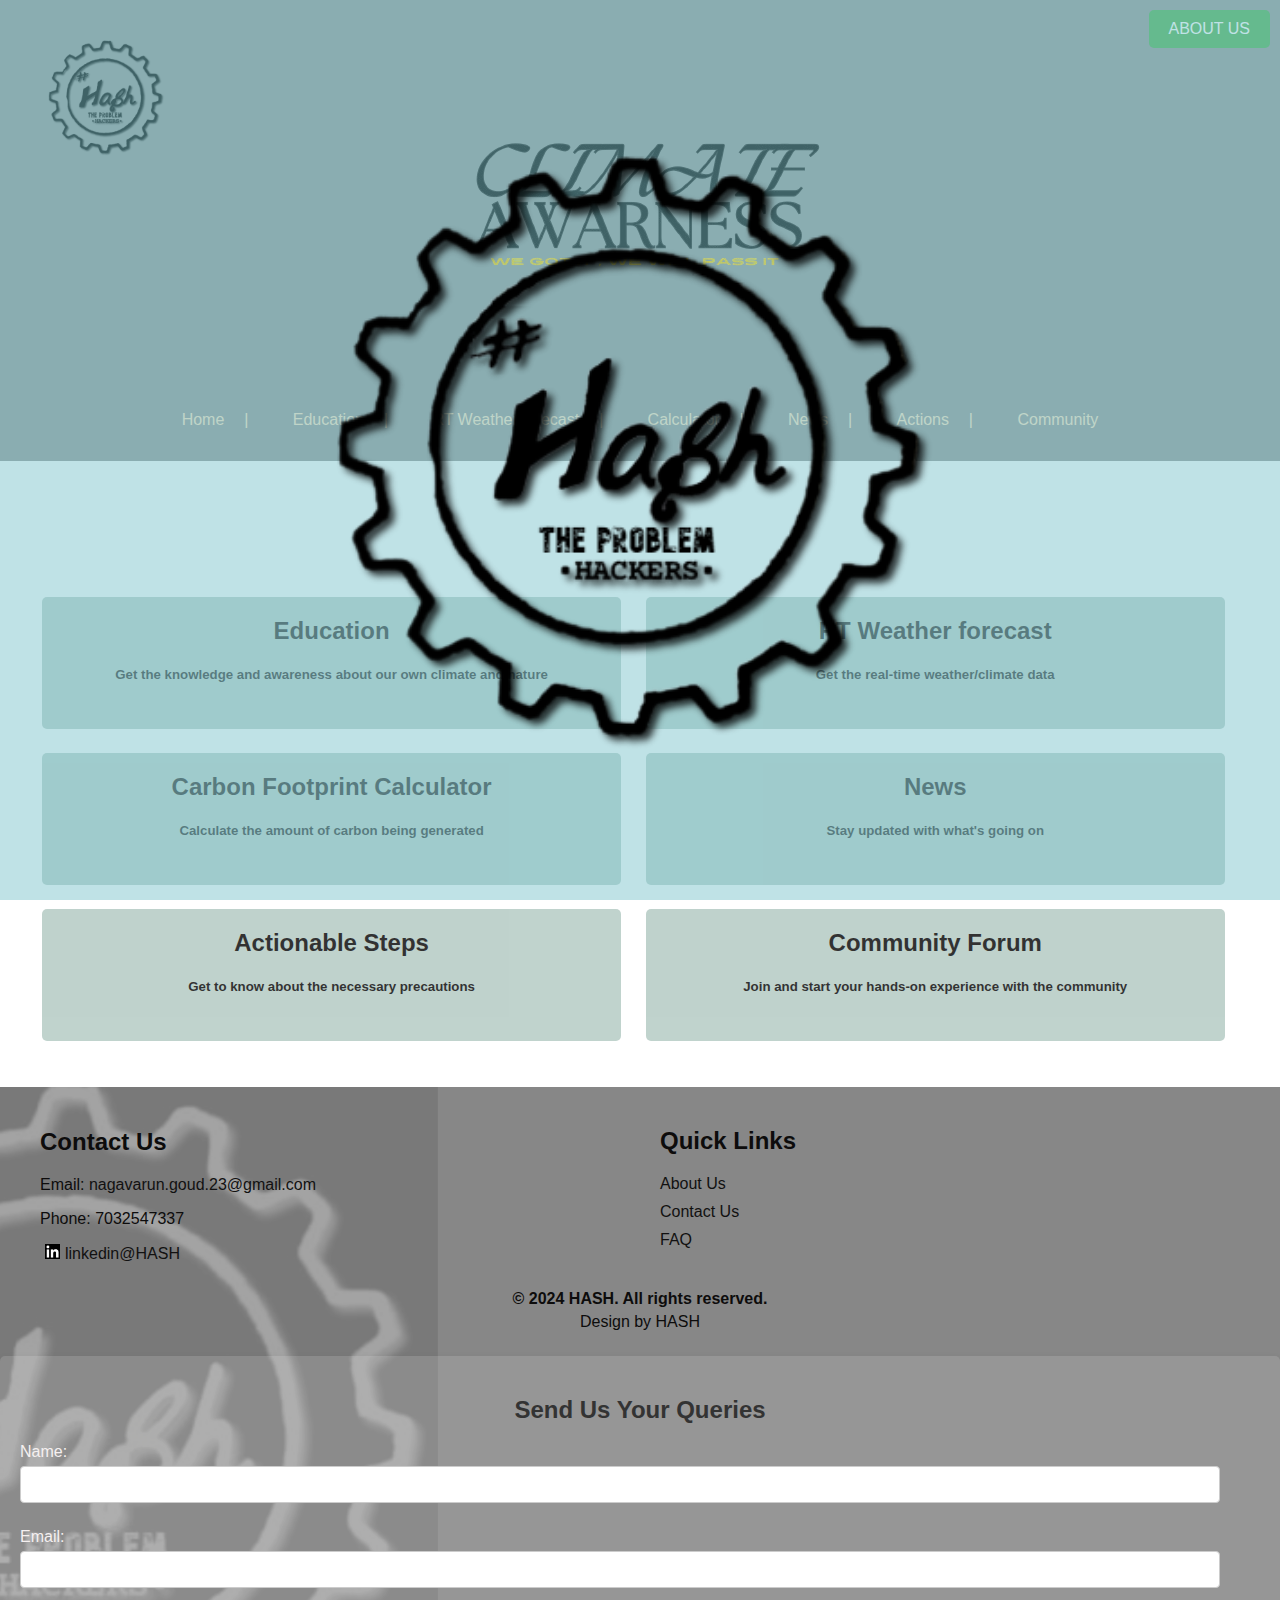
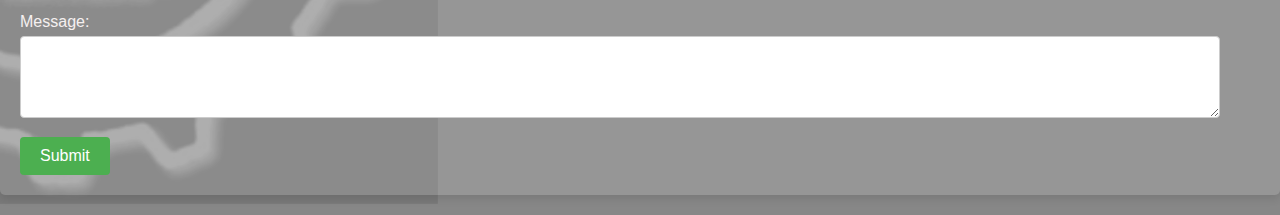
<file: index.html>
<!DOCTYPE html>
<html lang="en">
<head>
    <meta charset="UTF-8">
    <meta name="viewport" content="width=device-width, initial-scale=1.0">
    <title>Climate Change Awareness</title>
    <link rel="stylesheet" href="styles.css">
</head>
<body>
    <div id="intro-animation">
        <img id="intro-logo" src="img/logo.png" alt="Intro Logo">
    </div>
    <header>
        <img class="head" src="img/Climate_Awarness-removebg-preview.png">
        <img class="logo" src="img/logo.png" alt="LOGO">
        <nav>
            <ul>
                <li><a href="#home">Home</a></li>
                <li><a href="#education">Education</a></li>
                <li><a href="#data">RT Weather forecast</a></li>
                <li><a href="#calculator">Calculator</a></li>
                <li><a href="#news">News</a></li>
                <li><a href="#actions">Actions</a></li>
                <li><a href="#community">Community</a></li>
            </ul>
        </nav>
        <p><a href="about.html"><button class="about-btn" type="button">ABOUT US</button></a></p>
    </header>
    <main>
        <h2 class="quote">If the world were a canvas, the climate would be its vibrant hues. Let's come together to preserve its brilliance and ensure its lasting beauty.</h2>
        <section id="education" class="s1">
            <a href="education.html" class="full-link">
                <h2>Education</h2>
                <h5>Get the knowledge and awareness about our own climate and nature</h5>
            </a>
        </section>
        <section id="data" class="s6">
            <a href="data.html" class="full-link">
                <h2>RT Weather forecast</h2>
                <h5>Get the real-time weather/climate data</h5>
            </a>
        </section>
        <section id="calculator" class="s2">
            <a href="cal.html" class="full-link">
                <h2>Carbon Footprint Calculator</h2>
                <h5>Calculate the amount of carbon being generated</h5>
            </a>
        </section>
        <section id="news" class="s3">
            <a href="news.html" class="full-link">
                <h2>News</h2>
                <h5>Stay updated with what's going on</h5>
            </a>
        </section>
        <section id="actions" class="s4">
            <a href="actions.html" class="full-link">
                <h2>Actionable Steps</h2>
                <h5>Get to know about the necessary precautions</h5>
            </a>
        </section>
        <section id="community" class="s5">
            <a href="community.html" class="full-link">
                <h2>Community Forum</h2>
                <h5>Join and start your hands-on experience with the community</h5>
            </a>
        </section>
        <button id="myBtn" style="display:none;">&#x2191</button>
    </main>
    <footer>
        <div class="footer-content">
            <div class="contact-info">
                <h2>Contact Us</h2>
                <p>Email: <a href="mailto:nagavarun.goud.23@gmail.com">nagavarun.goud.23@gmail.com</a></p>
                <p>Phone: 7032547337</p>
                <a href="https://www.linkedin.com/in/sai-srujan-ramini-149b97248" target="_blank">
                    <img src="img/linkedlogo.png" alt="LinkedIn" class="social-logo">linkedin@HASH
                </a>
            </div>
            <div class="quick-links">
                <h2>Quick Links</h2>
                <ul>
                    <li><a href="about.html">About Us</a></li>
                    <li><a href="contact.html">Contact Us</a></li>
                    <li><a href="education.html#faqs">FAQ</a></li>
                </ul>
            </div>
        </div>
        <div class="footer-bottom">
            <p><b>© 2024 HASH. All rights reserved.</b></p>
            <p>Design by HASH</p>
        </div>
        <section id="query" class="query-section">
            <h2>Send Us Your Queries</h2>
            <form name="contact" method="POST" data-netlify="true" onsubmit="handleSubmit(event)">
                <input type="hidden" name="form-name" value="contact">
                <label for="name">Name:</label>
                <input type="text" id="name" name="name" required>
                <label for="email">Email:</label>
                <input type="email" id="email" name="email" required>
                <label for="message">Message:</label>
                <textarea id="message" name="message" rows="4" required></textarea>
                <button type="submit" class="submit-btn">Submit</button>
            </form>
        </section>
    </footer>
    <script>
            window.onscroll = function() {
                var btn = document.getElementById("myBtn");
                if (document.body.scrollTop > 20 || document.documentElement.scrollTop > 20) {
                    btn.style.display = "block"; // Show the button when scrolled down
                } else {
                    btn.style.display = "none"; // Hide the button when at the top
                }
            };

            document.getElementById("myBtn").onclick = function() {
                document.body.scrollTop = 0; // For Safari
                document.documentElement.scrollTop = 0; // For Chrome, Firefox, IE, and Opera
            };

        function handleSubmit(event) {
            event.preventDefault();
            window.location.href = "querie.html";
        }
    </script>
    <script src="scripts.js"></script>
</body>
</html>
</file>
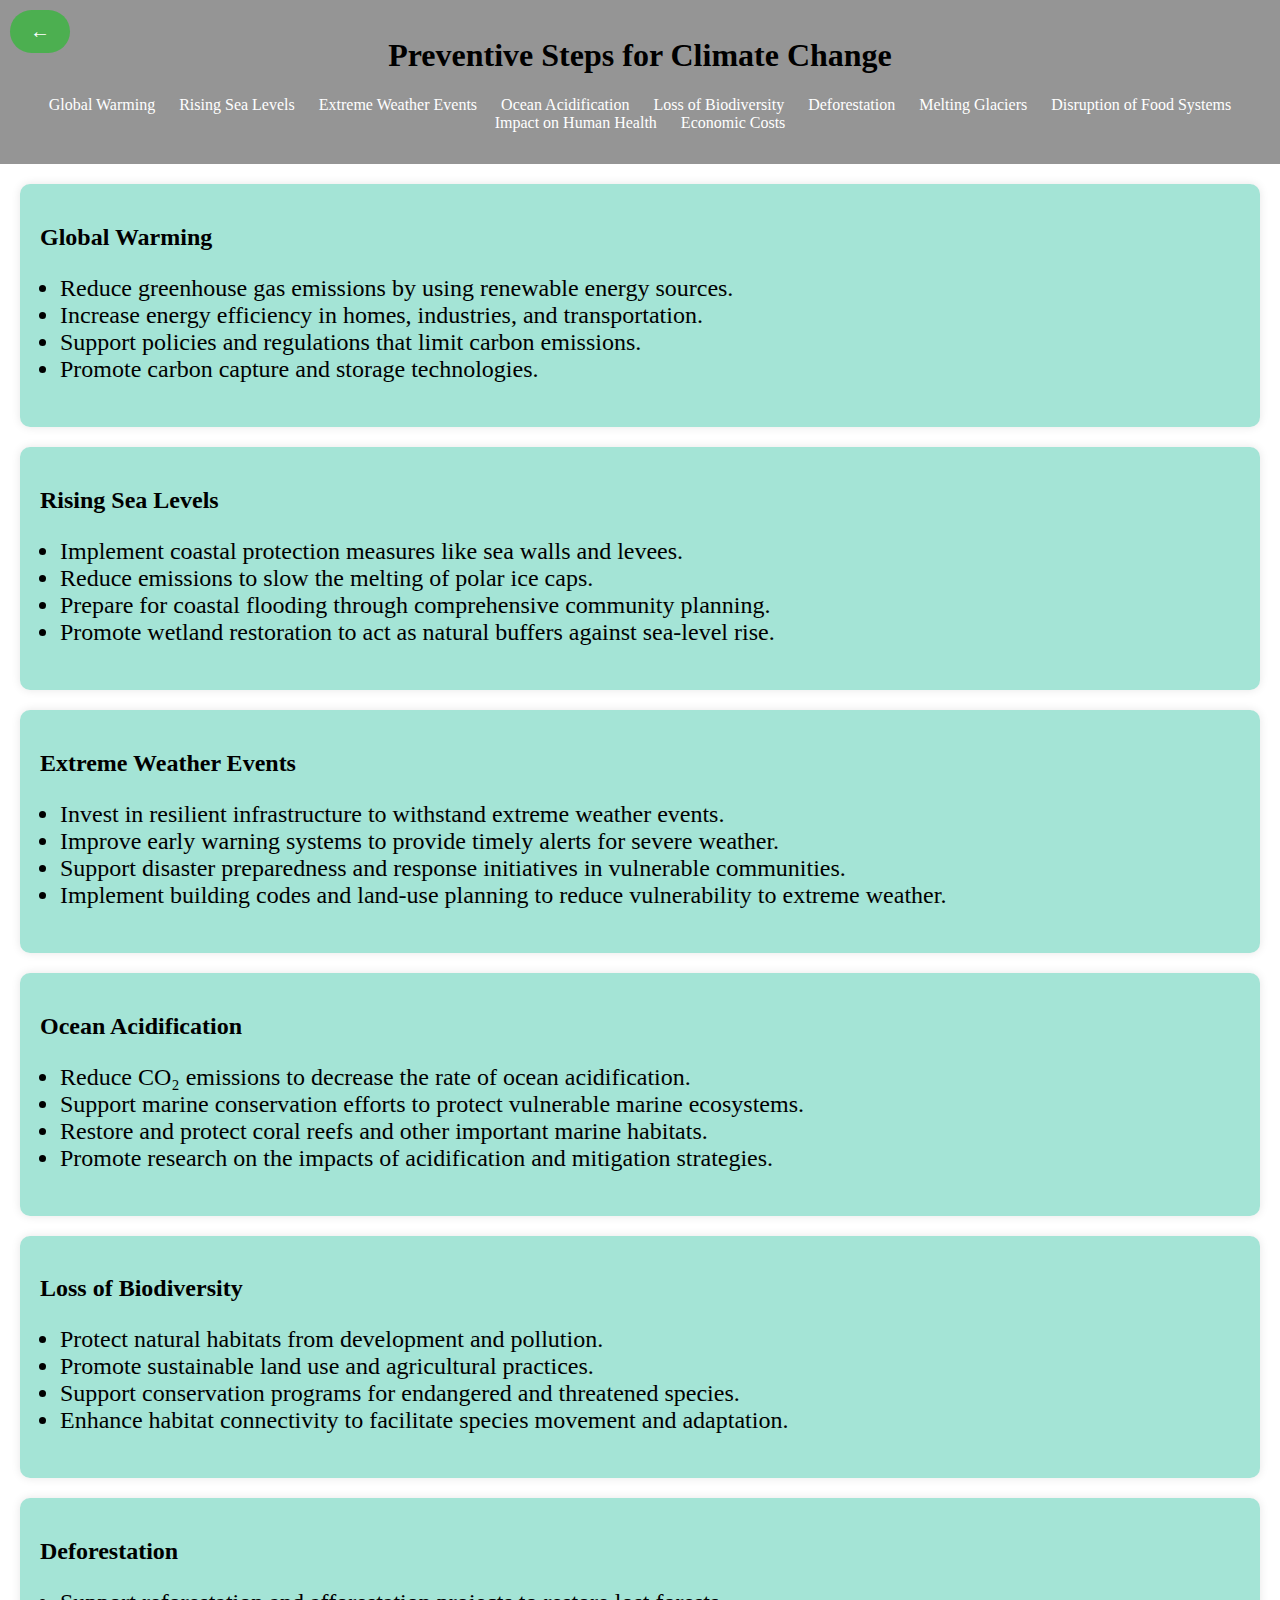
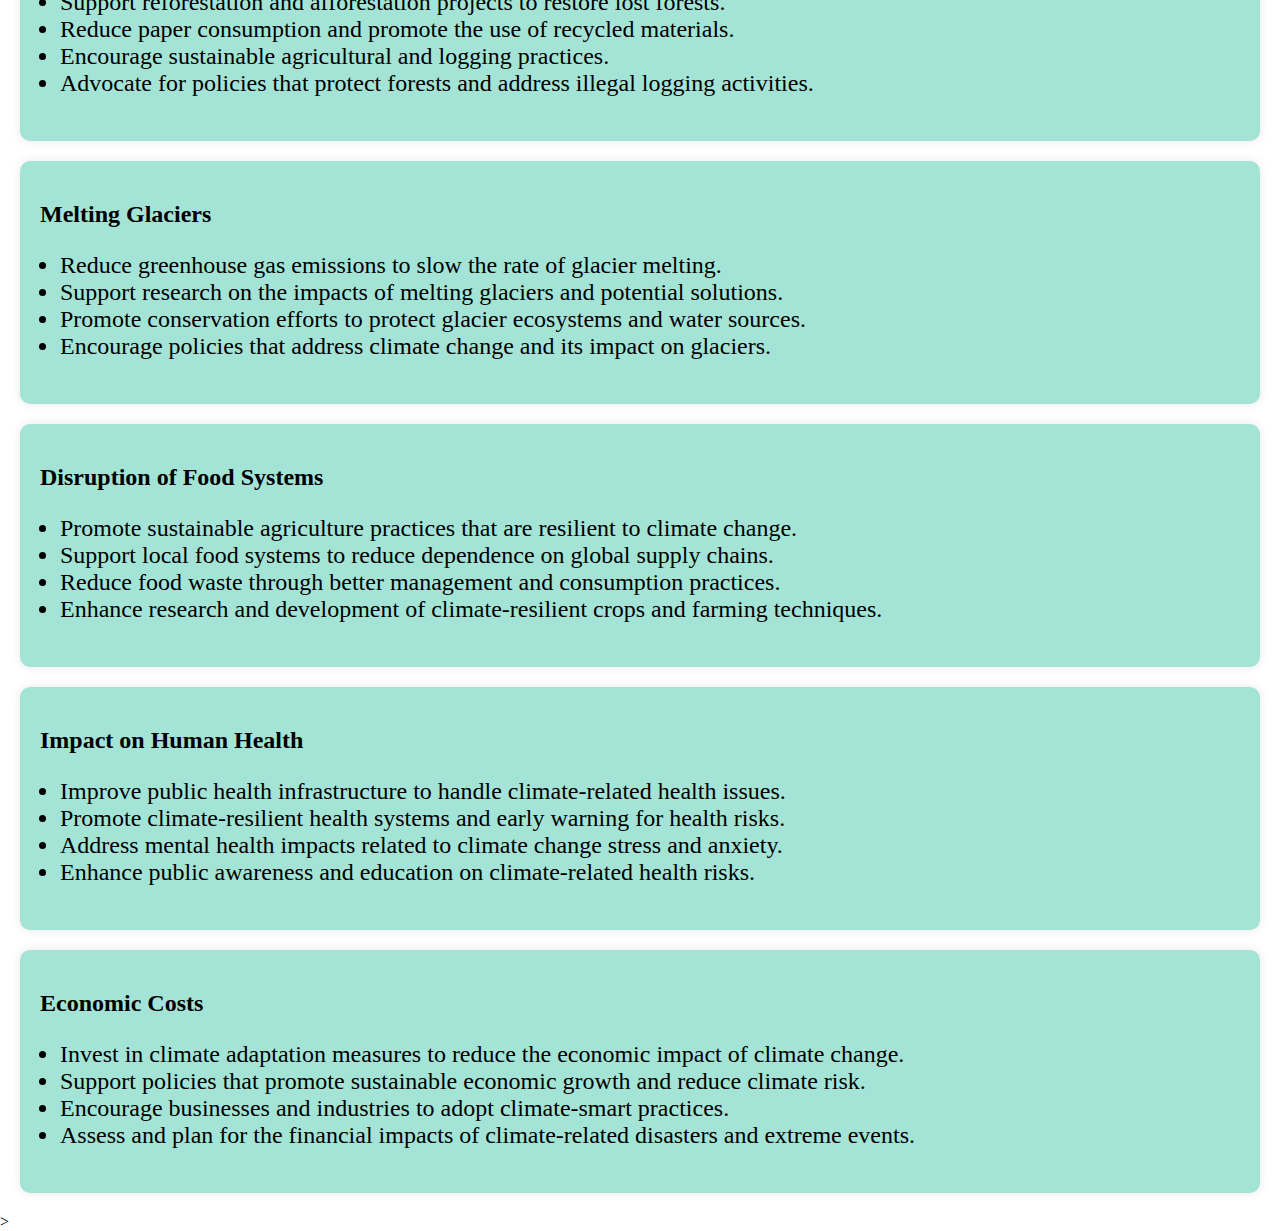
<file: actions.html>
<!DOCTYPE html>
<html lang="en">
<head>
    <meta charset="UTF-8">
    <meta name="viewport" content="width=device-width, initial-scale=1.0">
    <title>Preventive Steps for Climate Change</title>
    <link rel="stylesheet" href="actions.css">
</head>
<body>
    <header>
        <h1>Preventive Steps for Climate Change</h1>
        <nav>
            <ul>
                <li><a href="#global-warming">Global Warming</a></li>
                <li><a href="#sea-levels">Rising Sea Levels</a></li>
                <li><a href="#weather-events">Extreme Weather Events</a></li>
                <li><a href="#acidification">Ocean Acidification</a></li>
                <li><a href="#biodiversity">Loss of Biodiversity</a></li>
                <li><a href="#deforestation">Deforestation</a></li>
                <li><a href="#glaciers">Melting Glaciers</a></li>
                <li><a href="#food-systems">Disruption of Food Systems</a></li>
                <li><a href="#health">Impact on Human Health</a></li>
                <li><a href="#economic-costs">Economic Costs</a></li>
            </ul>
        </nav>
    </header>

    <main>
        <div class="container" id="global-warming">
            <section>
                <h2>Global Warming</h2>
                <ul>
                    <li>Reduce greenhouse gas emissions by using renewable energy sources.</li>
                    <li>Increase energy efficiency in homes, industries, and transportation.</li>
                    <li>Support policies and regulations that limit carbon emissions.</li>
                    <li>Promote carbon capture and storage technologies.</li>
                </ul>
            </section>
        </div>

        <div class="container" id="sea-levels">
            <section>
                <h2>Rising Sea Levels</h2>
                <ul>
                    <li>Implement coastal protection measures like sea walls and levees.</li>
                    <li>Reduce emissions to slow the melting of polar ice caps.</li>
                    <li>Prepare for coastal flooding through comprehensive community planning.</li>
                    <li>Promote wetland restoration to act as natural buffers against sea-level rise.</li>
                </ul>
            </section>
        </div>

        <div class="container" id="weather-events">
            <section>
                <h2>Extreme Weather Events</h2>
                <ul>
                    <li>Invest in resilient infrastructure to withstand extreme weather events.</li>
                    <li>Improve early warning systems to provide timely alerts for severe weather.</li>
                    <li>Support disaster preparedness and response initiatives in vulnerable communities.</li>
                    <li>Implement building codes and land-use planning to reduce vulnerability to extreme weather.</li>
                </ul>
            </section>
        </div>

        <div class="container" id="acidification">
            <section>
                <h2>Ocean Acidification</h2>
                <ul>
                    <li>Reduce CO₂ emissions to decrease the rate of ocean acidification.</li>
                    <li>Support marine conservation efforts to protect vulnerable marine ecosystems.</li>
                    <li>Restore and protect coral reefs and other important marine habitats.</li>
                    <li>Promote research on the impacts of acidification and mitigation strategies.</li>
                </ul>
            </section>
        </div>

        <div class="container" id="biodiversity">
            <section>
                <h2>Loss of Biodiversity</h2>
                <ul>
                    <li>Protect natural habitats from development and pollution.</li>
                    <li>Promote sustainable land use and agricultural practices.</li>
                    <li>Support conservation programs for endangered and threatened species.</li>
                    <li>Enhance habitat connectivity to facilitate species movement and adaptation.</li>
                </ul>
            </section>
        </div>

        <div class="container" id="deforestation">
            <section>
                <h2>Deforestation</h2>
                <ul>
                    <li>Support reforestation and afforestation projects to restore lost forests.</li>
                    <li>Reduce paper consumption and promote the use of recycled materials.</li>
                    <li>Encourage sustainable agricultural and logging practices.</li>
                    <li>Advocate for policies that protect forests and address illegal logging activities.</li>
                </ul>
            </section>
        </div>

        <div class="container" id="glaciers">
            <section>
                <h2>Melting Glaciers</h2>
                <ul>
                    <li>Reduce greenhouse gas emissions to slow the rate of glacier melting.</li>
                    <li>Support research on the impacts of melting glaciers and potential solutions.</li>
                    <li>Promote conservation efforts to protect glacier ecosystems and water sources.</li>
                    <li>Encourage policies that address climate change and its impact on glaciers.</li>
                </ul>
            </section>
        </div>

        <div class="container" id="food-systems">
            <section>
                <h2>Disruption of Food Systems</h2>
                <ul>
                    <li>Promote sustainable agriculture practices that are resilient to climate change.</li>
                    <li>Support local food systems to reduce dependence on global supply chains.</li>
                    <li>Reduce food waste through better management and consumption practices.</li>
                    <li>Enhance research and development of climate-resilient crops and farming techniques.</li>
                </ul>
            </section>
        </div>

        <div class="container" id="health">
            <section>
                <h2>Impact on Human Health</h2>
                <ul>
                    <li>Improve public health infrastructure to handle climate-related health issues.</li>
                    <li>Promote climate-resilient health systems and early warning for health risks.</li>
                    <li>Address mental health impacts related to climate change stress and anxiety.</li>
                    <li>Enhance public awareness and education on climate-related health risks.</li>
                </ul>
            </section>
        </div>

        <div class="container" id="economic-costs">
            <section>
                <h2>Economic Costs</h2>
                <ul>
                    <li>Invest in climate adaptation measures to reduce the economic impact of climate change.</li>
                    <li>Support policies that promote sustainable economic growth and reduce climate risk.</li>
                    <li>Encourage businesses and industries to adopt climate-smart practices.</li>
                    <li>Assess and plan for the financial impacts of climate-related disasters and extreme events.</li>
                </ul>
            </section>
        </div>
        <a href="index.html"><button class="Home"><b>&larr;</b></button></a>
    <button id="myBtn">⬆</button>

        <script>
            window.onscroll = function() {
                var btn = document.getElementById("myBtn");
                if (document.body.scrollTop > 20 || document.documentElement.scrollTop > 20) {
                    btn.style.display = "block"; // Show the button when scrolled down
                } else {
                    btn.style.display = "none"; // Hide the button when at the top
                }
            };

            document.getElementById("myBtn").onclick = function() {
                document.body.scrollTop = 0; // For Safari
                document.documentElement.scrollTop = 0; // For Chrome, Firefox, IE, and Opera
            };
        </script>
    </main>>
</body>
</html>
</file>
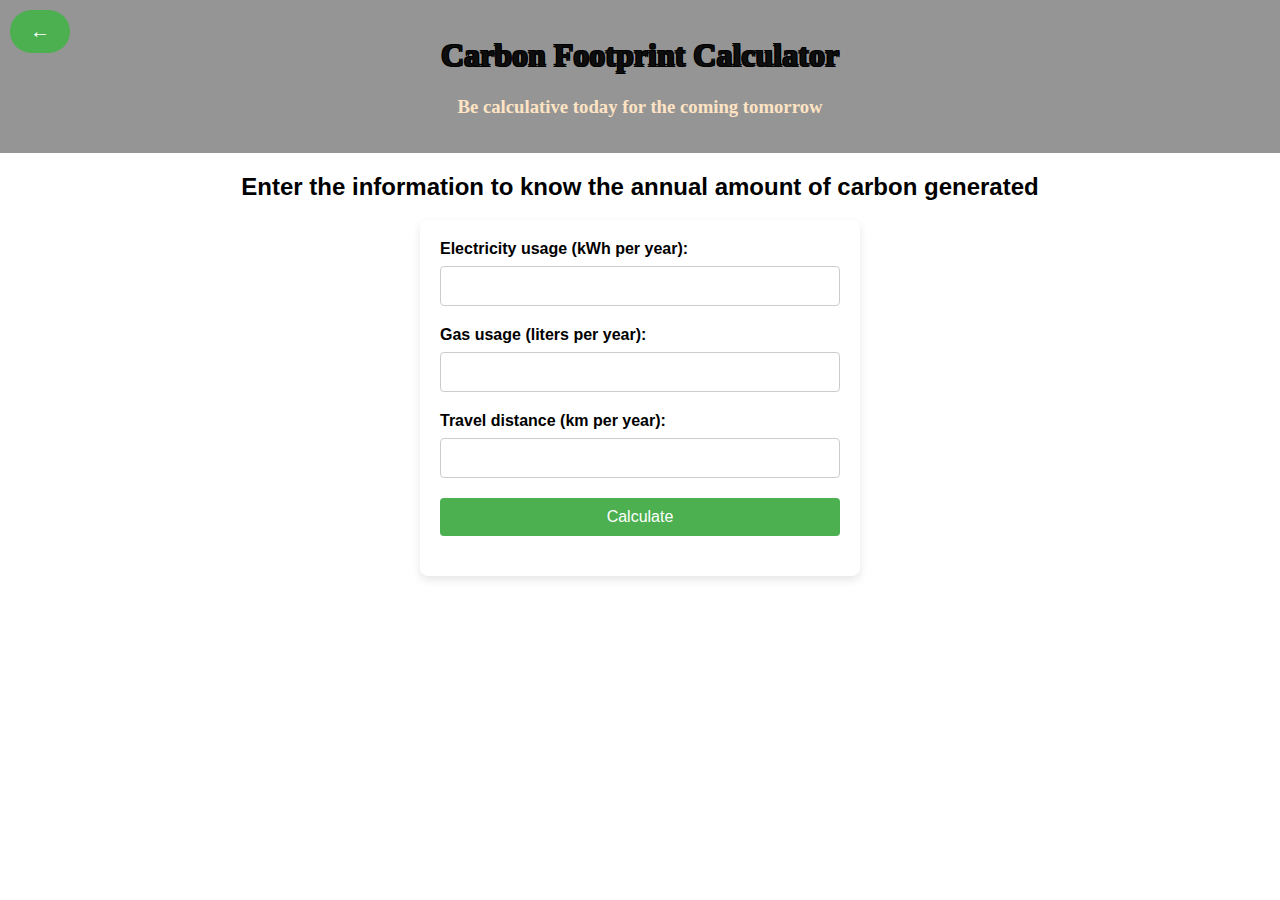
<file: cal.html>
<!DOCTYPE html>
<html lang="en">
<head>
    <meta charset="UTF-8">
    <meta name="viewport" content="width=device-width, initial-scale=1.0">
    <title>Document</title>
    <link rel="stylesheet" href="cal.css">
</head>
<body>
    <header>
        <h1>Carbon Footprint Calculator</h1>
        <h3>Be calculative today for the coming tomorrow</h3>
    </header>
    <h2>Enter the information to know the annual amount of carbon generated</h2>
    <section id="calculator">
        <form id="carbon-calculator-form">
            <label for="electricity">Electricity usage (kWh per year):</label>
            <input type="number" id="electricity" name="electricity" required>
            
            <label for="gas">Gas usage (liters per year):</label>
            <input type="number" id="gas" name="gas" required>
            
            <label for="travel">Travel distance (km per year):</label>
            <input type="number" id="travel" name="travel" required>
            
            <button type="submit">Calculate</button>
        </form>
        <p id="calculator-result"></p>
    </section>
    <script src="scripts.js"></script>
    <a href="index.html"><button class="Home"><b>&larr;</b></button></a>
    <button id="myBtn">⬆</button>
    <script>
        window.onscroll = function() {
            var btn = document.getElementById("myBtn");
            if (document.body.scrollTop > 20 || document.documentElement.scrollTop > 20) {
                btn.style.display = "block"; // Show the button when scrolled down
            } else {
                btn.style.display = "none"; // Hide the button when at the top
            }
        };

        document.getElementById("myBtn").onclick = function() {
            document.body.scrollTop = 0; // For Safari
            document.documentElement.scrollTop = 0; // For Chrome, Firefox, IE, and Opera
        };
    </script>
</body>
</html>
</file>
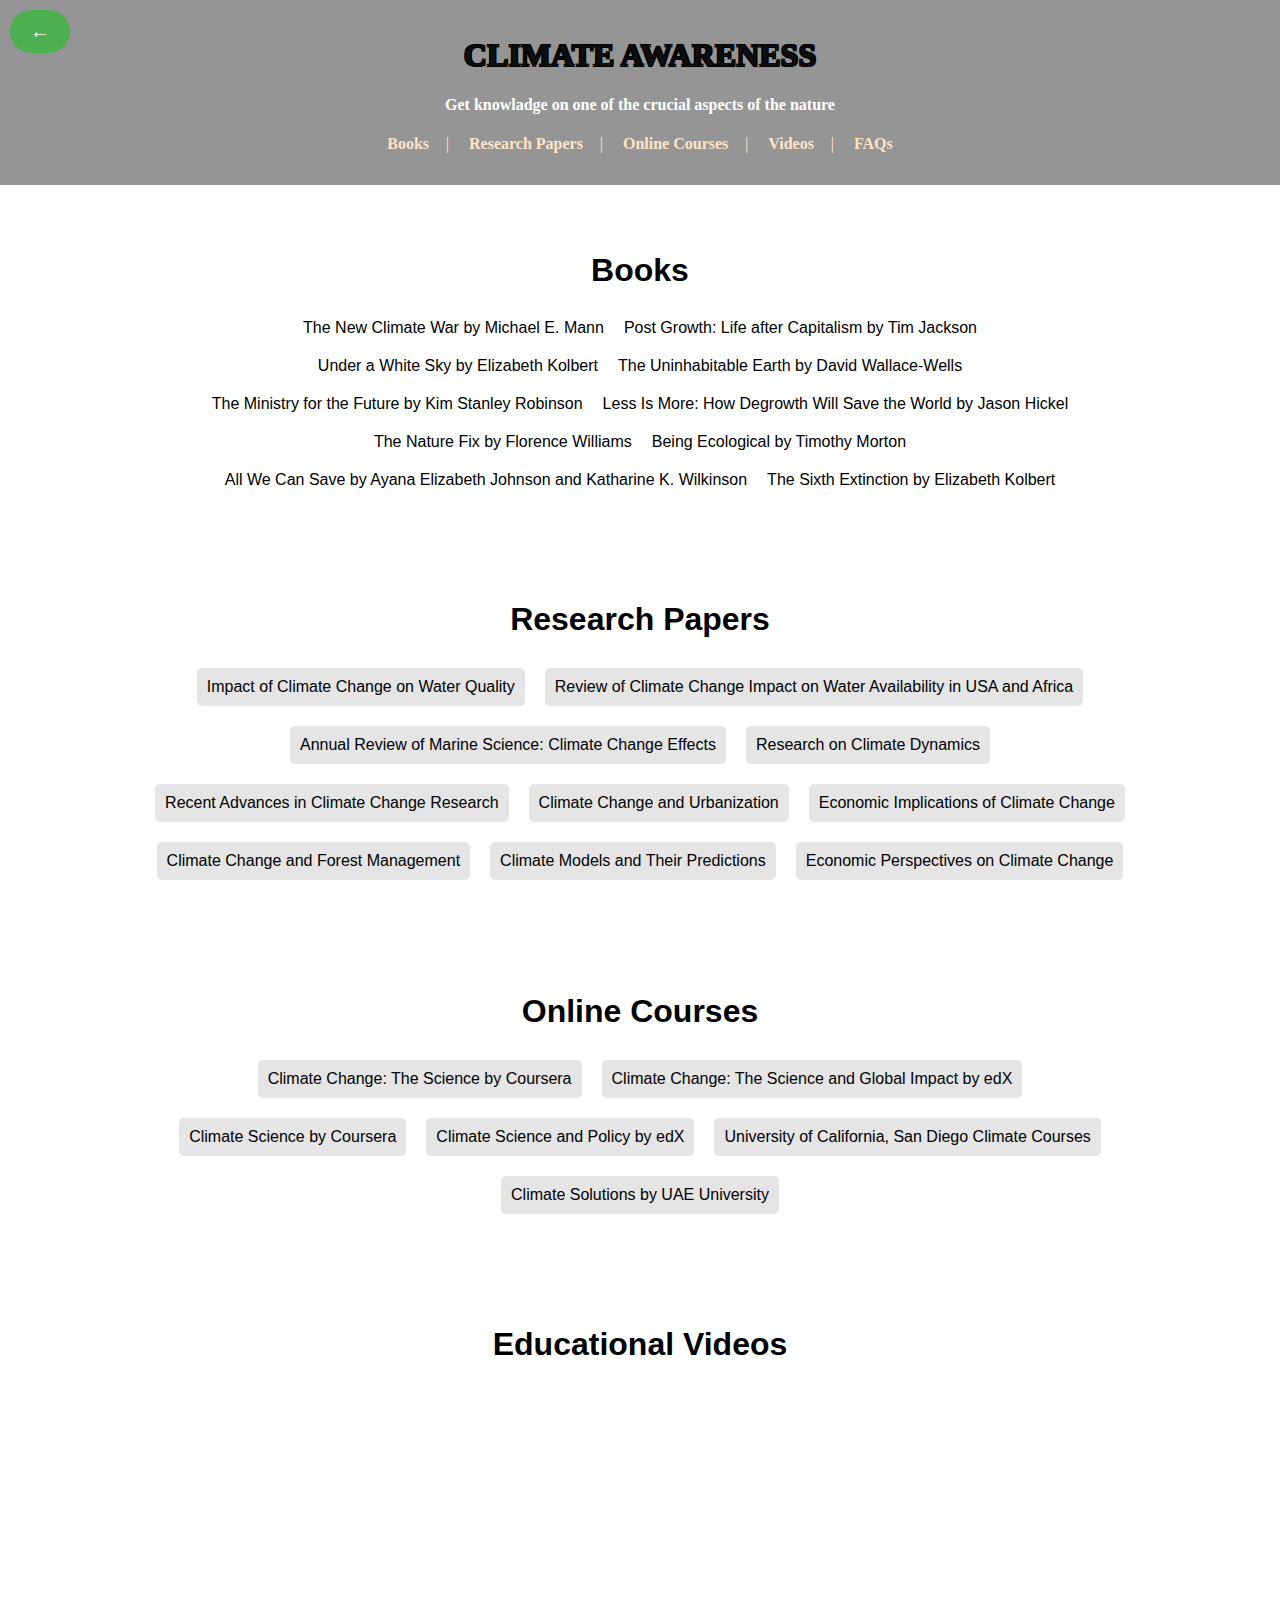
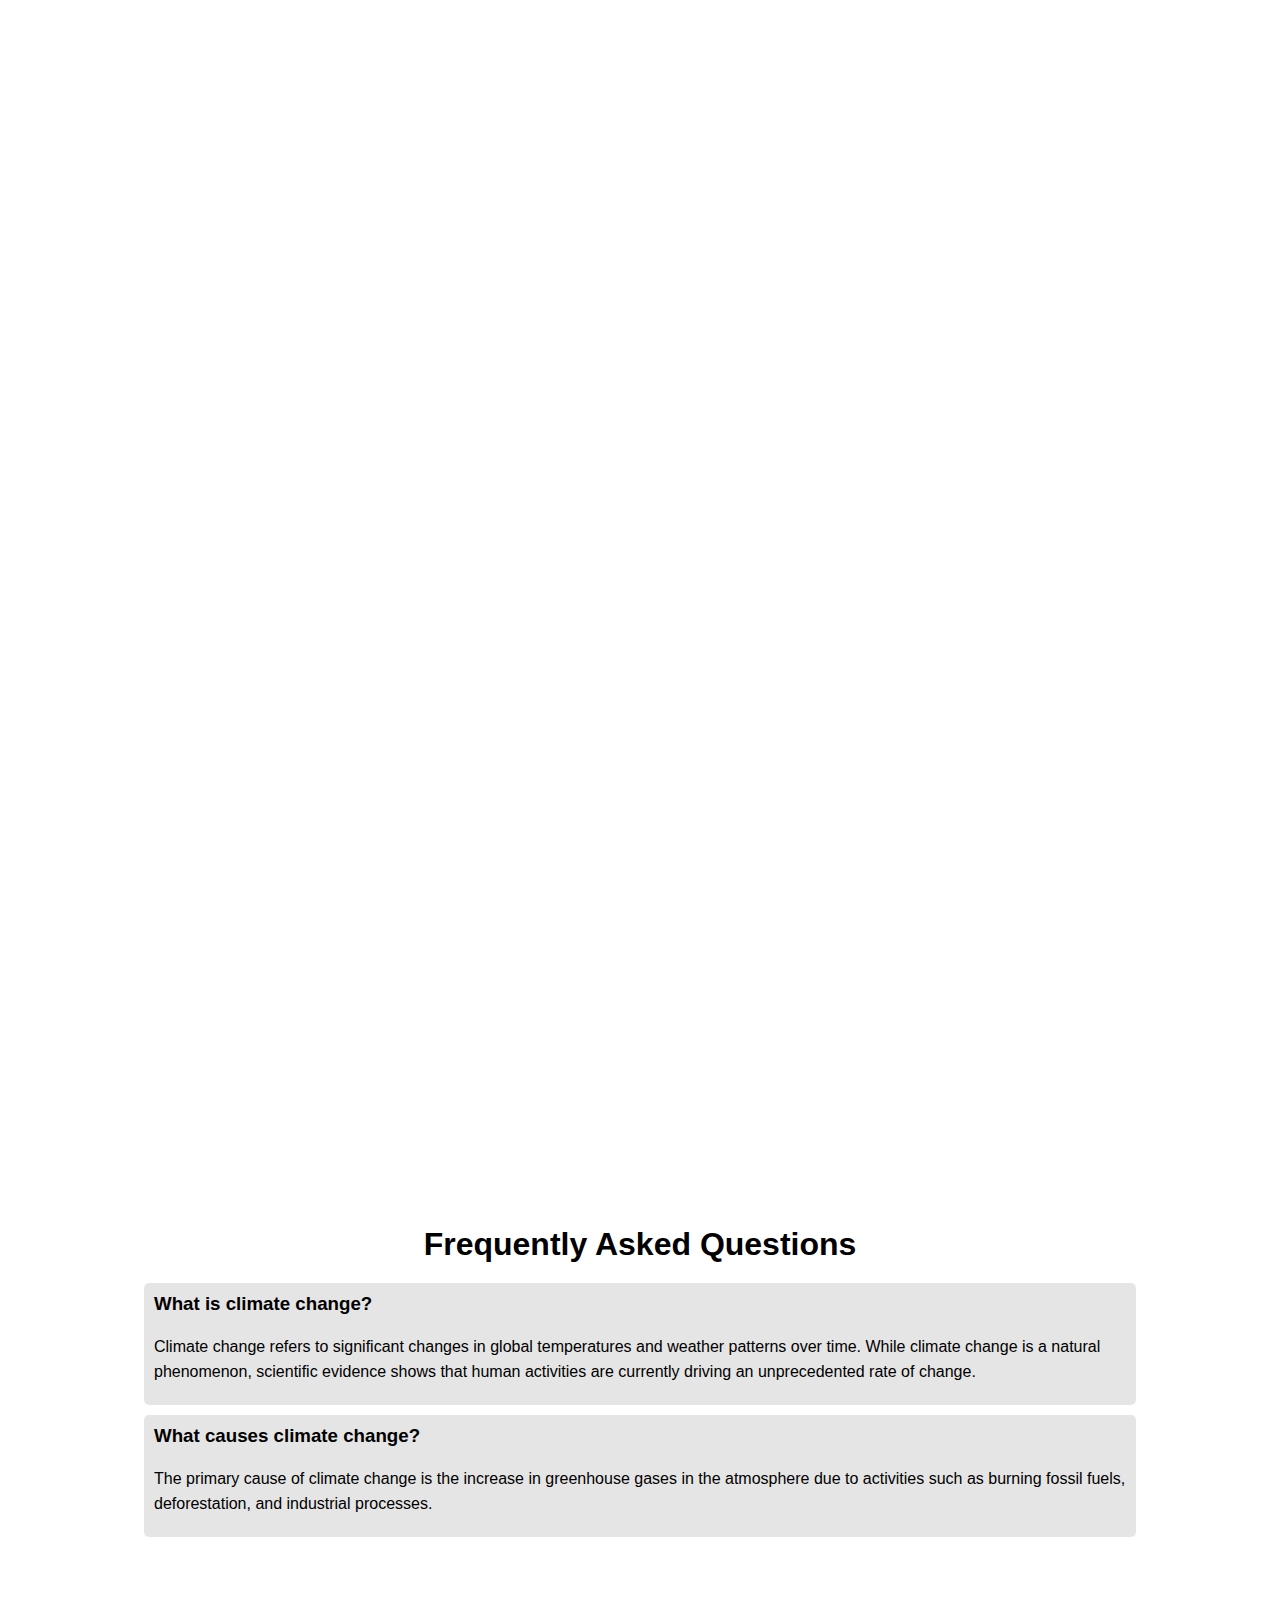
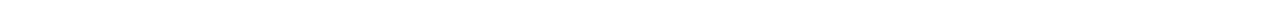
<file: education.html>
<!DOCTYPE html>
<html lang="en">
<head>
    <meta charset="UTF-8">
    <meta name="viewport" content="width=device-width, initial-scale=1.0">
    <title>Climate Change Awareness - Education</title>
    <link rel="stylesheet" href="education.css">
</head>
<body>
    <header>
        <h1>CLIMATE AWARENESS</h1>
        <h4>Get knowladge on one of the crucial aspects of the nature</h4>
        <nav>
            <ul>
                <li><a href="#books">Books</a></li>
                <li><a href="#research">Research Papers</a></li>
                <li><a href="#courses">Online Courses</a></li>
                <li><a href="#videos">Videos</a></li>
                <li><a href="#faqs">FAQs</a></li>
            </ul>
        </nav>
    </header>
    <main>
        <section id="books" class="container">
            <h2>Books</h2>
            <ul class="book-list">
                <li class="book-item"><a href="httpss://www.publicaffairsbooks.com/titles/michael-e-mann/the-new-climate-war/9781541758223/" target="_blank">The New Climate War by Michael E. Mann</a></li>
                <li class="book-item"><a href="httpss://www.wiley.com/en-us/Post+Growth%3A+Life+after+Capitalism-p-9781509542536" target="_blank">Post Growth: Life after Capitalism by Tim Jackson</a></li>
                <li class="book-item"><a href="httpss://www.penguinrandomhouse.com/books/617060/under-a-white-sky-by-elizabeth-kolbert/" target="_blank">Under a White Sky by Elizabeth Kolbert</a></li>
                <li class="book-item"><a href="httpss://www.amazon.com/Uninhabitable-Earth-Life-After-Warming/dp/0525576703" target="_blank">The Uninhabitable Earth by David Wallace-Wells</a></li>
                <li class="book-item"><a href="httpss://www.amazon.com/Ministry-Future-Kim-Stanley-Robinson/dp/0316300136" target="_blank">The Ministry for the Future by Kim Stanley Robinson</a></li>
                <li class="book-item"><a href="httpss://www.amazon.it/Less-More-Degrowth-Will-World/dp/1785152491" target="_blank">Less Is More: How Degrowth Will Save the World by Jason Hickel</a></li>
                <li class="book-item"><a href="httpss://www.amazon.com/Nature-Fix-Happier-Healthier-Creative-ebook/dp/B01HDSU0GU" target="_blank">The Nature Fix by Florence Williams</a></li>
                <li class="book-item"><a href="httpss://www.goodreads.com/book/show/34640995-being-ecological" target="_blank">Being Ecological by Timothy Morton</a></li>
                <li class="book-item"><a href="httpss://www.amazon.com/All-We-Can-Save-Solutions/dp/0593237064" target="_blank">All We Can Save by Ayana Elizabeth Johnson and Katharine K. Wilkinson</a></li>
                <li class="book-item"><a href="httpss://www.amazon.com/Sixth-Extinction-Unnatural-History/dp/0805092994" target="_blank">The Sixth Extinction by Elizabeth Kolbert</a></li>
            </ul>
        </section>
        <section id="research" class="container">
            <h2>Research Papers</h2>
            <ul class="research-list">
                <li class="research-item"><a href="httpss://iwaponline.com/jwcc/article/15/1/104/98490" target="_blank">Impact of Climate Change on Water Quality</a></li>
                <li class="research-item"><a href="httpss://ijsra.net/content/review-climate-change-impact-water-availability-usa-and-africa" target="_blank">Review of Climate Change Impact on Water Availability in USA and Africa</a></li>
                <li class="research-item"><a href="httpss://www.annualreviews.org/content/journals/10.1146/annurev-marine-042023-093037" target="_blank">Annual Review of Marine Science: Climate Change Effects</a></li>
                <li class="research-item"><a href="httpss://www.nature.com/articles/s41612-024-00578-5" target="_blank">Research on Climate Dynamics</a></li>
                <li class="research-item"><a href="httpss://www.nature.com/articles/s43247-023-01164-y" target="_blank">Recent Advances in Climate Change Research</a></li>
                <li class="research-item"><a href="httpss://www.sciencedirect.com/science/article/pii/S009506962400086X" target="_blank">Climate Change and Urbanization</a></li>
                <li class="research-item"><a href="httpss://www.sciencedirect.com/science/article/abs/pii/S0304423823007860" target="_blank">Economic Implications of Climate Change</a></li>
                <li class="research-item"><a href="httpss://ift.onlinelibrary.wiley.com/doi/full/10.1111/1541-4337.13323" target="_blank">Climate Change and Forest Management</a></li>
                <li class="research-item"><a href="httpss://www.nature.com/articles/s41467-024-46702-0" target="_blank">Climate Models and Their Predictions</a></li>
                <li class="research-item"><a href="httpss://www.journals.uchicago.edu/doi/abs/10.1093/reep/rex027?journalCode=reep" target="_blank">Economic Perspectives on Climate Change</a></li>
            </ul>
        </section>
        <section id="courses" class="container">
            <h2>Online Courses</h2>
            <ul class="course-list">
                <li class="course-item"><a href="httpss://www.coursera.org/learn/climate-change" target="_blank">Climate Change: The Science by Coursera</a></li>
                <li class="course-item"><a href="httpss://www.edx.org/course/climate-change-the-science-and-global-impact" target="_blank">Climate Change: The Science and Global Impact by edX</a></li>
                <li class="course-item"><a href="httpss://www.coursera.org/learn/climate-science" target="_blank">Climate Science by Coursera</a></li>
                <li class="course-item"><a href="httpss://www.classcentral.com/course/edx-climate-science-and-policy-9793" target="_blank">Climate Science and Policy by edX</a></li>
                <li class="course-item"><a href="httpss://www.coursera.org/ucsd" target="_blank">University of California, San Diego Climate Courses</a></li>
                <li class="course-item"><a href="httpss://www.coursera.org/learn/climate-solutions-uae" target="_blank">Climate Solutions by UAE University</a></li>
            </ul>
        </section>
        <section id="videos" class="container">
            <h2>Educational Videos</h2>
            <div class="video">
                <iframe src="httpss://www.youtube.com/embed/YxRvsjzoStQ" frameborder="0" allowfullscreen></iframe>
            </div>
            <div class="video">
                <iframe src="httpss://www.youtube.com/embed/dcBXmj1nMTQ" frameborder="0" allowfullscreen></iframe>
            </div>
            <div class="video">
                <iframe src="httpss://www.youtube.com/embed/QlQ-MEZgRGY" frameborder="0" allowfullscreen></iframe>
            </div>
            <div class="video">
                <iframe src="httpss://www.youtube.com/embed/YxRvsjzoStQ" frameborder="0" allowfullscreen></iframe>
            </div>
        </section>
        <section id="faqs" class="container">
            <h2>Frequently Asked Questions</h2>
            <div class="faq">
                <h3>What is climate change?</h3>
                <p>Climate change refers to significant changes in global temperatures and weather patterns over time. While climate change is a natural phenomenon, scientific evidence shows that human activities are currently driving an unprecedented rate of change.</p>
            </div>
            <div class="faq">
                <h3>What causes climate change?</h3>
                <p>The primary cause of climate change is the increase in greenhouse gases in the atmosphere due to activities such as burning fossil fuels, deforestation, and industrial processes.</p>
            </div>
            <!-- Add more FAQs as needed -->
        </section>
    </main>
    <a href="index.html"><button class="Home"><b>&larr;</b></button></a>
    <button id="myBtn">⬆</button>

        <script>
            window.onscroll = function() {
                var btn = document.getElementById("myBtn");
                if (document.body.scrollTop > 20 || document.documentElement.scrollTop > 20) {
                    btn.style.display = "block"; // Show the button when scrolled down
                } else {
                    btn.style.display = "none"; // Hide the button when at the top
                }
            };

            document.getElementById("myBtn").onclick = function() {
                document.body.scrollTop = 0; // For Safari
                document.documentElement.scrollTop = 0; // For Chrome, Firefox, IE, and Opera
            };
        </script>
</body>
</html>
</file>
<file: styles.css>
body {
    margin: 0;
    font-family: Arial, sans-serif;
    background: url('https://wallpapers.com/images/hd/4k-blue-minimalist-deer-5fc2dalaakntatt7.jpg') no-repeat center center fixed;
    background-size: cover;
    color: #000;
}
img.logo{
    width: 175px;
    position: absolute;
    top: 0%; 
    left: 0%; 
    padding: 10px 20px;
}


#intro-animation {
    position: fixed;
    top: 0;
    left: 0;
    width: 100%;
    height: 100%;
    background-color: rgba(127, 197, 204, 0.497); 
    display: flex;
    justify-content: center;
    align-items: center;
    z-index: 100; 
    animation: introAnimation 2s ease forwards; 
}
h4{
    color: #000;
}

#intro-logo {
    width: 100vw;
    height: 100vh;
    object-fit: contain; 
    animation: logoAnimation 2s ease forwards; 
}

@keyframes introAnimation {
    0% {
        opacity: 1;
    }
    90% {
        opacity: 1;
    }
    100% {
        opacity: 0;
        display: none;
    }
}

@keyframes logoAnimation {
    0% {
        width: 100vw; 
        height: 100vh; 
        top: 0;
        left: 0;
        transform: scale(1);
    }
    100% {
        width: 100px;
        height: 100px; 
        top: 10px;
        left: 10px; 
        transform: scale(0.5); 
    }
}

/* Header */
header {
    background-color: #a3cccc;
    color: bisque;
    padding: 1em;
    text-align: center;
    background: rgba(0, 0, 0, 0.415);
}

header nav ul {
    list-style: none;
    padding: 0;
}

header nav ul li a {
    color: bisque;
    text-decoration: none;
}

header nav ul li {
    display: inline;
    margin: 0 2em; 
    position: relative; 
}

header nav ul li::after {
    content: "|"; 
    color: bisque; 
    margin-left: 1em; 
    position: absolute; 
    right: -1.5em; 
}

header nav ul li:last-child::after {
    content: ""; 
}

main {
    padding: 2em;
}

footer {
    position: relative;
    color: #0d0c0c;
    padding: 20px;
    box-sizing: border-box;
    display: flex;
    flex-direction: column;
    justify-content: flex-start;
    align-items: center;
}

footer::before {
    content: "";
    position: absolute;
    top: 0;
    left: 0;
    width: 100%;
    height: 100%;
    background: url('img/fottor2.png') no-repeat center center;
    background-size: cover;
    opacity: 0.7;
    z-index: -1;
}

.footer-content {
    display: flex;
    justify-content: center;
    align-items: center;
    width: 100%;
    position: relative;
    z-index: 1;
    flex-direction: row; 
}
.social-logo{
 width: 300px;
 height: 300px;
 left: 0px;
}
.contact-info, .quick-links, .social-media {
    margin: 0 20px;
    flex: 1; 
}

.contact-info a, .quick-links a {
    color: #121111;
    text-decoration: none;
}

.contact-info a:hover, .quick-links a:hover {
    text-decoration: underline;
}

.quick-links ul {
    list-style: none;
    padding: 0;
}

.quick-links ul li {
    margin-bottom: 10px;
}

.footer-bottom {
    text-align: center;
    margin-top: 20px;
    width: 100%;
    position: relative;
    z-index: 1;
}

.footer-bottom p {
    margin: 5px 0;
}

.social-media {
    display: flex;
    align-items: center;
    justify-content: center; 
}

.social-logo {
    width: 15px;
    height: 15px;
    margin: 0 5px;
}
.query-section {
    width: 100%;
    padding: 20px;
    border-radius: 5px;
    background-color: rgba(244, 244, 244, 0.148);
    box-shadow: 0 4px 8px rgba(0, 0, 0, 0.1);
    text-align: left;
    position: relative;
    z-index: 1;
    margin-top: 20px;
}

.query-section h2 {
    text-align: center;
    color: #333;
}

.query-section label {
    display: block;
    margin: 10px 0 5px;
    color: #f5f0f0;
}

.query-section input,
.query-section textarea {
    width: 95%;
    padding: 10px;
    margin-bottom: 15px;
    border: 1px solid #ccc;
    border-radius: 4px;
}

.query-section .submit-btn {
    background-color: #4CAF50;
    color: white;
    border: none;
    border-radius: 4px;
    cursor: pointer;
    padding: 10px 20px;
    font-size: 16px;
    transition: all 0.3s;
}

.query-section .submit-btn:hover {
    background-color: #45a049;
    transform: scale(1.05);
}



.about-btn {
    position: absolute;
    top: 10px; 
    right: 10px; 
    padding: 10px 20px;
    background-color: #4CAF50;
    color: white;
    border: none;
    border-radius: 5px;
    cursor: pointer;
    font-size: 16px;
    transition: all 0.5s;
}

.about-btn:hover {
    background-color: #3e8e41;
}

.about-btn:active {
    background-color: #3e8e41;
    box-shadow: 0 5px #666;
    transform: translateY(4px);
}

/* Headings and Images */
h1 {
    font-family: 'Times New Roman', Times, serif;
    color: blanchedalmond;
    text-shadow: -1px -1px 0 #000, 1px -1px 0 #000, -1px 1px 0 #000, 1px 1px 0 #000;
}

.quote {
    text-align: center;
    text-decoration: dotted;
    text-transform: capitalize;
    font-family: 'Playfair Display', serif; 
    color: rgba(0, 0, 0, 0.756);
    font-style: italic;
    opacity: 0;
    animation: fadeIn 4s ease-in forwards;
}

@keyframes fadeIn {
    to {
        opacity: 1;
    }
}

/* Section Styles */
.s1, .s2, .s3, .s4, .s5, .s6 {
    width: 45%;
    height: 100px;
    margin-bottom: 1em;
    padding: 1em;
    border-radius: 5px;
    overflow: hidden;
    position: relative;
    transition: transform 0.3s ease, box-shadow 0.3s ease, background-color 0.3s ease;
    text-align: center;
    display: inline-block;
    margin: 10px;
    background-color: #b0c8c0;
    opacity: 80%;
}

.s1:hover, .s2:hover, .s3:hover, .s4:hover, .s5:hover, .s6:hover {
    transform: translateY(-10px) scale(1.05);
    box-shadow: 0 10px 20px rgba(0, 0, 0, 0.3);
    background-color: #3E8E41;
    opacity: 90%;
}
/*
.s1 {
    background-image: url('https://www.teachhub.com/wp-content/uploads/2020/05/Top-12-Pioneers-in-Education-scaled.jpg');
    background-size: cover;
}

.s6 {
    background-image: url('https://replydam.discoveryreplymedia.com/production/16/80/1579a987-92fb-e8ac-2488-06166c301f88/48456ed6-ca5b-49d8-95d2-4ec2de75e329.jpg');
    background-size: cover;
}

.s2 {
    background-image: url('https://cefic.org/app/uploads/2023/01/shutterstock_2194842335-1024x614.jpg');
    background-size: cover;
}

.s3 {
    background-image: url('https://png.pngtree.com/thumb_back/fh260/background/20230411/pngtree-nature-forest-sun-ecology-image_2256183.jpg');
    background-size: cover;
}

.s4 {
    background-image: url('https://c8.alamy.com/comp/2ATDN5X/tree-with-gas-mask-background-with-city-in-smog-global-warming-due-to-air-pollution-2ATDN5X.jpg');
    background-size: cover;
}

.s5 {
    background-image: url('https://static.vecteezy.com/system/resources/thumbnails/003/187/373/small/concept-save-the-world-save-environment-the-world-is-in-the-grass-photo.jpg');
    background-size: cover;
}*/


.full-link {
    position: absolute;
    top: 0;
    left: 0;
    width: 100%;
    height: 100%;
    z-index: 1;
    text-decoration: none;
    color: inherit;
}

.full-link h2, .full-link h5 {
    position: relative;
    z-index: 2;
}

#myBtn {
    height: 50px;
    width: 50px;
    display: none;
    position: fixed;
    bottom: 20px;
    right: 20px;
    z-index: 99;
    font-size: 25px;
    border: none;
    outline: none;
    background-color: rgb(49, 157, 145);
    color: white;
    cursor: pointer;
    padding: 15px;
    border-radius: 50%;
    box-shadow: 0 4px 8px rgba(0, 0, 0, 0.2);
    transition: background-color 0.3s, transform 0.3s;
}

#myBtn:hover {
    background-color: #45a049;
    transform: scale(1.1);
}
</file>
<file: actions.css>
body {
    background: url('https://wallpapers.com/images/hd/4k-blue-minimalist-deer-5fc2dalaakntatt7.jpg')no-repeat center center fixed;
    background-repeat: no-repeat;
    background-size: cover;
    margin: 0px;
}

header {
    font-family: 'Times New Roman', Times, serif;
    background-color: rgba(0, 0, 0, 0.415);
    color: #000;
    padding: 1em;
    text-align: center;
}

header h4 {
    color: white;
}

nav ul {
    list-style-type: none;
    padding: 0;
}

nav ul li {
    display: inline;
    margin: 0 10px;
}

nav ul li a {
    color: white;
    text-decoration: none;
}

.container {
    font-size: x-large;
    background-color: #17ba9764;
    margin: 20px;
    padding: 20px;
    border-radius: 10px;
    box-shadow: 0 0 10px rgba(0, 0, 0, 0.1);
}

h2 {
    font-size: x-large;
    color: black;
}

ul {
    list-style-type: disc;
    padding-left: 20px;
}

footer {
    background-color: #4CAF50;
    color: white;
    text-align: center;
    padding: 10px 0 15px;
    position: relative;
    width: 100%;
    bottom: 0;
    margin-bottom: 2px;
}
.photo {
    width: 100px; 
    height: 100px; 
    object-fit: cover;
    border-radius: 100%;
}
.Home {
    position: absolute;
    top: 10px; /* Distance from the top edge */
    left: 10px; /* Distance from the left edge */
    padding: 10px 20px; /* Padding inside the button */
    background-color: #4CAF50; /* Background color of the button */
    color: white; /* Text color of the button */
    border: none; /* Removes default border */
    border-radius: 100px; /* Rounds the corners of the button */
    cursor: pointer; /* Changes cursor to pointer on hover */
    font-size: 20px; /* Font size of the button text */
    transition: all 0.5s; /* Smooth transition for hover effects */
    z-index: 100; /* Ensures the button is on top of other content */
}

.Home:hover {
    background-color: #3e8e41; /* Darker color on hover */
}

.Home:active {
    background-color: #3e8e41; /* Darker color on active state */
    box-shadow: 0 5px #666; /* Shadow effect on active state */
    transform: translateY(4px); /* Pushes the button down slightly on click */
}
#myBtn {
    height: 50px;
    width: 50px;
    display: none;
    position: fixed;
    bottom: 20px;
    right: 20px;
    z-index: 99;
    font-size: 25px;
    border: none;
    outline: none;
    background-color: rgb(49, 157, 145);
    color: white;
    cursor: pointer;
    padding: 15px;
    border-radius: 50%;
    box-shadow: 0 4px 8px rgba(0, 0, 0, 0.2);
    transition: background-color 0.3s, transform 0.3s;
}

#myBtn:hover {
    background-color: #45a049;
    transform: scale(1.1);
}
.container:hover {
    transform: translateY(-10px) scale(1.00);
    box-shadow: 0 10px 20px rgba(0, 0, 0, 0.3);
    cursor: pointer;
    background-color: rgb(126, 179, 179);
}
</file>
<file: cal.css>
body, form, label, input, button, p {
    margin: 0;
    padding: 0;
    box-sizing: border-box;
    font-family: Arial, sans-serif;
}
h1 {

    color: rgb(14, 14, 14);
    text-shadow: -1px -1px 0 #000, 1px -1px 0 #000, -1px 1px 0 #000, 1px 1px 0 #000;
    text-align: center;
}
header h3{
    color: bisque;
}
header{
    
    background-color: rgba(0, 0, 0, 0.415);
    font-family: 'Times New Roman', Times, serif;
    color: #000; 
    padding: 1em;
    text-align: center;
    width: 97.8%;
}
body {
    margin: 0;
    font-family: Arial, sans-serif;
    background: url('https://wallpapers.com/images/hd/4k-blue-minimalist-deer-5fc2dalaakntatt7.jpg') no-repeat center center fixed;
    background-size: cover;
    color: #000; /* Set default text color to black */
    display: flex;
    flex-direction: column;
    align-items: center;
    justify-content: space-between;
}


/* Section styles */
section {
    background-color: #fff;
    padding: 20px;
    border-radius: 8px;
    box-shadow: 0 4px 8px rgba(0, 0, 0, 0.1);
    width: 100%;
    max-width: 400px;
}

/* Form styles */
form {
    display: flex;
    flex-direction: column;
}

form label {
    margin-bottom: 8px;
    font-weight: bold;
}

form input {
    margin-bottom: 20px;
    padding: 10px;
    border: 1px solid #ccc;
    border-radius: 4px;
    font-size: 1em;
}

form button {
    padding: 10px;
    border: none;
    border-radius: 4px;
    background-color: #4CAF50;
    color: #fff;
    font-size: 1em;
    cursor: pointer;
    transition: background-color 0.3s;
}

form button:hover {
    background-color: #45a049;
}

/* Result paragraph styles */
#calculator-result {
    margin-top: 20px;
    font-size: 1.2em;
    font-weight: bold;
    text-align: center;
}

#myBtn {
    height: 50px;
    width: 50px;
    display: none;
    position: fixed;
    bottom: 20px;
    right: 20px;
    z-index: 99;
    font-size: 25px;
    border: none;
    outline: none;
    background-color: rgb(49, 157, 145);
    color: white;
    cursor: pointer;
    padding: 15px;
    border-radius: 50%;
    box-shadow: 0 4px 8px rgba(0, 0, 0, 0.2);
    transition: background-color 0.3s, transform 0.3s;
}

#myBtn:hover {
    background-color: #45a049;
    transform: scale(1.1);
}
.Home {
    position: absolute;
    top: 10px; /* Distance from the top edge */
    left: 10px; /* Distance from the left edge */
    padding: 10px 20px; /* Padding inside the button */
    background-color: #4CAF50; /* Background color of the button */
    color: white; /* Text color of the button */
    border: none; /* Removes default border */
    border-radius: 100px; /* Rounds the corners of the button */
    cursor: pointer; /* Changes cursor to pointer on hover */
    font-size: 20px; /* Font size of the button text */
    transition: all 0.5s; /* Smooth transition for hover effects */
    z-index: 100; /* Ensures the button is on top of other content */
}

.Home:hover {
    background-color: #3e8e41; /* Darker color on hover */
}

.Home:active {
    background-color: #3e8e41; /* Darker color on active state */
    box-shadow: 0 5px #666; /* Shadow effect on active state */
    transform: translateY(4px); /* Pushes the button down slightly on click */
}
</file>
<file: education.css>
/* General styles */
body {
    margin: 0;
    font-family: Arial, sans-serif;
    background: url('https://wallpapers.com/images/hd/4k-blue-minimalist-deer-5fc2dalaakntatt7.jpg') no-repeat center center fixed;
    background-size: cover;
    color: #000; /* Set default text color to black */
}

h1 {
    color: rgb(14, 14, 14);
    text-shadow: -1px -1px 0 #000, 1px -1px 0 #000, -1px 1px 0 #000, 1px 1px 0 #000;
    text-align: center;
}

header {
    font-family: 'Times New Roman', Times, serif;
    background-color: rgba(0, 0, 0, 0.415);
    color: #000;
    padding: 1em;
    text-align: center;
}

header h4 {
    color: white;
}

nav ul {
    list-style-type: none;
    padding: 0;
    display: flex;
    justify-content: center;
}

nav ul li {
    position: relative;
    margin: 0 20px; /* Add margin to create space between items */
}

nav ul li a {
    color:bisque; /* Black font color */
    text-decoration: none; /* Remove underline */
    font-weight: bold;
}

nav ul li::after {
    content: '|';
    color:bisque; /* Black font color for the line */
    position: absolute;
    right: -20px; /* Adjust position of the line */
}

nav ul li:last-child::after {
    content: ''; /* Remove the line after the last item */
}

nav ul li a:hover {
    text-decoration: underline; /* Underline on hover */
}

main {
    padding: 20px;
}

/* Section container styles */
.container {
    max-width: 80%;
    margin: 0 auto;
    background-color: rgba(255, 255, 255, 0.8); /* White background with some transparency */
    padding: 20px;
    border-radius: 10px;
    margin-bottom: 20px; /* Space between sections */
}

h2 {
    font-size: 2em;
    margin-bottom: 20px;
    text-align: center;
    color: #000; /* Set section heading color to black */
}

/* List styles */
ul {
    list-style-type: none;
    padding: 0;
    display: flex;
    flex-wrap: wrap;
    justify-content: center;
}

li {
    margin: 10px;
}

.book-item a,
.research-item a,
.course-item a {
    color: #000; /* Black font color */
    text-decoration: none; /* Remove underline */
}

.book-item a:hover,
.research-item a:hover,
.course-item a:hover {
    text-decoration: underline; /* Underline on hover */
}

.research-item,
.course-item {
    background: rgba(0, 0, 0, 0.1); /* Slightly darker background for list items */
    padding: 10px;
    border-radius: 5px;
    text-align: center; /* Align text in the center */
}

/* Video styles */
#videos {
    display: flex;
    flex-direction: column;
    align-items: center;
}

.video {
    width: 100%;
    margin: 10px 0;
    text-align: center;
}

.video iframe {
    width: 100%;
    height: 315px;
    border: none;
}

/* FAQ styles */
.faq {
    background: rgba(0, 0, 0, 0.1); /* Slightly darker background for FAQ items */
    margin: 10px 0;
    padding: 10px;
    border-radius: 5px;
}

.faq h3 {
    margin-top: 0;
    color: #000; /* Set FAQ heading color to black */
}

.faq p {
    margin: 10px 0;
    line-height: 1.6;
    color: #000; /* Set FAQ text color to black */
}

/* Footer styles */
footer {
    background-color: #333;
    color: white;
    text-align: center;
    padding: 10px;
    position: fixed;
    width: 100%;
    bottom: 0;
    color: #000; /* Set footer text color to black */
}

.Home {
    position: absolute;
    top: 10px; /* Distance from the top edge */
    left: 10px; /* Distance from the left edge */
    padding: 10px 20px; /* Padding inside the button */
    background-color: #4CAF50; /* Background color of the button */
    color: white; /* Text color of the button */
    border: none; /* Removes default border */
    border-radius: 100px; /* Rounds the corners of the button */
    cursor: pointer; /* Changes cursor to pointer on hover */
    font-size: 20px; /* Font size of the button text */
    transition: all 0.5s; /* Smooth transition for hover effects */
    z-index: 100; /* Ensures the button is on top of other content */
}

.Home:hover {
    background-color: #3e8e41; /* Darker color on hover */
}

.Home:active {
    background-color: #3e8e41; /* Darker color on active state */
    box-shadow: 0 5px #666; /* Shadow effect on active state */
    transform: translateY(4px); /* Pushes the button down slightly on click */
}

#myBtn {
    height: 50px;
    width: 50px;
    display: none;
    position: fixed;
    bottom: 20px;
    right: 20px;
    z-index: 99;
    font-size: 25px;
    border: none;
    outline: none;
    background-color: rgb(49, 157, 145);
    color: white;
    cursor: pointer;
    padding: 15px;
    border-radius: 50%;
    box-shadow: 0 4px 8px rgba(0, 0, 0, 0.2);
    transition: background-color 0.3s, transform 0.3s;
}

#myBtn:hover {
    background-color: #45a049;
    transform: scale(1.1);
}
</file>
